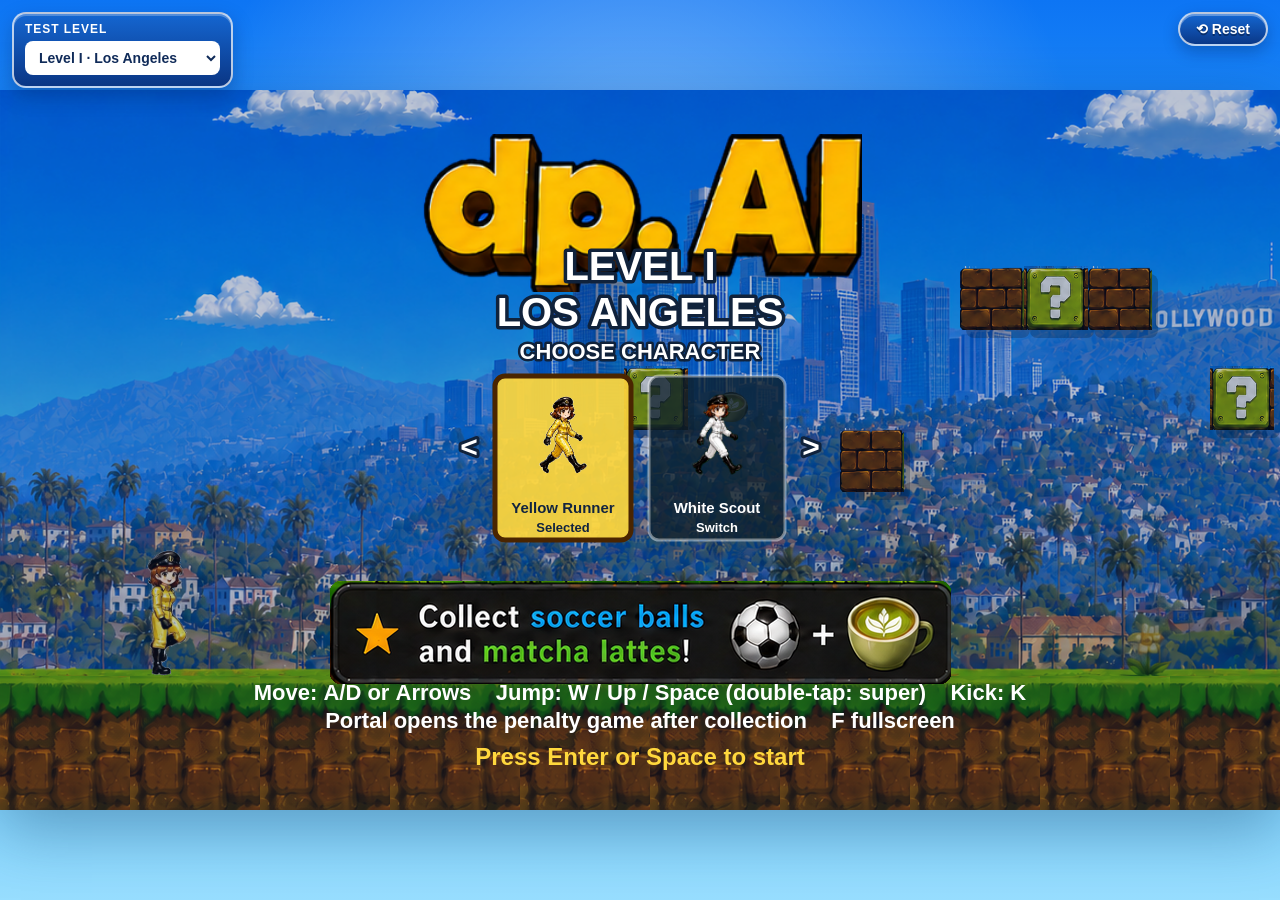
<file: index.html>
<!doctype html>
<html lang="en">
  <head>
    <meta charset="utf-8" />
    <meta name="viewport" content="width=device-width, initial-scale=1, minimum-scale=1, maximum-scale=1, viewport-fit=cover, user-scalable=no" />
    <title>dp.AI City Run</title>
    <link rel="icon" href="data:," />
    <link rel="stylesheet" href="styles.css?v=sf-road-no-yellow-markings-2026-07-20-28" />
  </head>
  <body>
    <main class="game-shell" aria-label="dp.AI City Run game">
      <canvas
        id="game"
        width="1280"
        height="720"
        aria-label="Side-scrolling platform game canvas"
      ></canvas>
      <label class="test-level-selector" data-test-level-selector hidden>
        <span>Test level</span>
        <select data-test-level-select aria-label="Select a level for testing">
          <option value="1">Level I · Los Angeles</option>
          <option value="2">Level II · San Francisco</option>
        </select>
      </label>
      <button class="reset-btn" type="button" data-control="reset" aria-label="Reset game">⟲ Reset</button>
      <div class="mobile-controls" aria-label="Touch controls">
        <div class="virtual-joystick" data-joystick role="group" aria-label="Movement joystick">
          <div class="virtual-joystick__base">
            <div class="virtual-joystick__knob"></div>
          </div>
        </div>
        <div class="mobile-actions" aria-label="Actions">
          <button class="touch-btn touch-btn--start" type="button" data-control="start" aria-label="Start or confirm">Start</button>
          <button class="touch-btn touch-btn--kick" type="button" data-control="kick" aria-label="Kick">Kick</button>
          <button class="touch-btn touch-btn--jump" type="button" data-control="jump" aria-label="Jump">Jump</button>
        </div>
      </div>
    </main>
    <script src="script.js?v=sf-road-no-yellow-markings-2026-07-20-28"></script>
  </body>
</html>
</file>
<file: styles.css>
:root {
  color-scheme: light;
  font-family: Inter, ui-sans-serif, system-ui, -apple-system, BlinkMacSystemFont, "Segoe UI", sans-serif;
  background: #59b9ff;
}

* {
  box-sizing: border-box;
}

html,
body {
  width: 100%;
  height: 100%;
  margin: 0;
  overflow: hidden;
  overscroll-behavior: none;
  touch-action: none;
}

body {
  display: grid;
  place-items: center;
  min-height: 100vh;
  min-height: 100dvh;
  background:
    radial-gradient(circle at 50% 24%, rgba(255, 255, 255, 0.42), transparent 28rem),
    linear-gradient(180deg, #0d75f4 0%, #48baff 56%, #98deff 100%);
}

.game-shell {
  position: relative;
  display: flex;
  flex-direction: column;
  align-items: center;
  justify-content: center;
  place-items: center;
  width: 100vw;
  height: 100vh;
  height: 100dvh;
  padding: 0;
  overflow: hidden;
}

.reset-btn {
  appearance: none;
  position: absolute;
  top: max(12px, env(safe-area-inset-top, 0px));
  right: max(12px, env(safe-area-inset-right, 0px));
  z-index: 3;
  border: 2px solid rgba(255, 255, 255, 0.72);
  border-radius: 999px;
  padding: 8px 16px;
  background: linear-gradient(180deg, rgba(21, 101, 206, 0.9), rgba(10, 50, 126, 0.92));
  color: #ffffff;
  font: 900 14px/1 Arial Black, Arial, sans-serif;
  text-shadow: 0 2px 0 rgba(0, 0, 0, 0.35);
  box-shadow: 0 6px 16px rgba(0, 23, 69, 0.28), inset 0 2px 0 rgba(255, 255, 255, 0.32);
  cursor: pointer;
  touch-action: none;
  user-select: none;
  -webkit-user-select: none;
}

.reset-btn:active,
.reset-btn.is-pressed {
  transform: translateY(2px);
  filter: brightness(1.12);
  box-shadow: 0 3px 8px rgba(0, 23, 69, 0.24), inset 0 2px 8px rgba(0, 0, 0, 0.22);
}

.test-level-selector {
  position: absolute;
  top: max(12px, env(safe-area-inset-top, 0px));
  left: max(12px, env(safe-area-inset-left, 0px));
  z-index: 5;
  display: grid;
  gap: 5px;
  min-width: 218px;
  border: 2px solid rgba(255, 255, 255, 0.72);
  border-radius: 14px;
  padding: 9px 11px 11px;
  background: linear-gradient(180deg, rgba(21, 101, 206, 0.94), rgba(10, 50, 126, 0.94));
  color: #ffffff;
  box-shadow: 0 8px 20px rgba(0, 23, 69, 0.28), inset 0 2px 0 rgba(255, 255, 255, 0.26);
  font: 900 12px/1.1 Arial Black, Arial, sans-serif;
  letter-spacing: 0.08em;
  text-transform: uppercase;
}

.test-level-selector[hidden] {
  display: none;
}

.test-level-selector select {
  width: 100%;
  border: 1px solid rgba(255, 255, 255, 0.72);
  border-radius: 8px;
  padding: 7px 9px;
  background: #ffffff;
  color: #102b59;
  font: 800 14px/1.2 Arial, sans-serif;
  cursor: pointer;
  touch-action: manipulation;
}

:fullscreen .reset-btn {
  top: max(12px, env(safe-area-inset-top, 0px));
  right: max(12px, env(safe-area-inset-right, 0px));
}

canvas {
  display: block;
  width: min(100vw, calc(100vh * 16 / 9));
  height: min(100vh, calc(100vw * 9 / 16));
  max-width: 1280px;
  max-height: 720px;
  border: 0;
  background: #57c4ff;
  box-shadow: 0 20px 60px rgba(14, 55, 92, 0.36);
  outline: none;
}

.mobile-controls {
  display: none;
}

@media (hover: none) and (pointer: coarse) and (max-width: 1024px) {
  body {
    place-items: stretch;
  }

  .game-shell {
    position: relative;
    justify-content: stretch;
    align-items: stretch;
    gap: 0;
    padding: 0;
  }

  canvas {
    position: absolute;
    inset: 0;
    width: 100vw;
    width: 100dvw;
    height: 100vh;
    height: 100dvh;
    min-width: 100%;
    min-height: 100%;
    max-width: none;
    max-height: none;
    object-fit: cover;
    object-position: center bottom;
    border-radius: 0;
    box-shadow: none;
  }

  .mobile-controls {
    display: block;
    position: absolute;
    inset: 0;
    z-index: 4;
    pointer-events: none;
    user-select: none;
    -webkit-user-select: none;
    -webkit-touch-callout: none;
  }

  .test-level-selector {
    min-width: min(206px, calc(100vw - 112px));
    padding: 7px 9px 9px;
  }

  .test-level-selector select {
    padding: 6px 7px;
    font-size: 13px;
  }

  .virtual-joystick {
    position: absolute;
    left: max(16px, env(safe-area-inset-left, 0px));
    bottom: max(16px, calc(env(safe-area-inset-bottom, 0px) + 10px));
    width: clamp(108px, 28vw, 126px);
    aspect-ratio: 1;
    pointer-events: auto;
    touch-action: none;
  }

  .virtual-joystick__base {
    position: absolute;
    inset: 0;
    border: 2px solid rgba(255, 255, 255, 0.34);
    border-radius: 50%;
    background: rgba(7, 31, 66, 0.23);
    box-shadow: inset 0 0 24px rgba(255, 255, 255, 0.08), 0 8px 20px rgba(0, 17, 46, 0.16);
    backdrop-filter: blur(5px);
    -webkit-backdrop-filter: blur(5px);
  }

  .virtual-joystick__base::before,
  .virtual-joystick__base::after {
    content: "";
    position: absolute;
    inset: 20%;
    border-radius: 50%;
    border: 1px solid rgba(255, 255, 255, 0.14);
  }

  .virtual-joystick__base::after {
    inset: 43%;
    background: rgba(255, 255, 255, 0.14);
    border: 0;
  }

  .virtual-joystick__knob {
    --stick-x: 0px;
    --stick-y: 0px;
    position: absolute;
    left: 50%;
    top: 50%;
    width: 44%;
    aspect-ratio: 1;
    border: 2px solid rgba(255, 255, 255, 0.68);
    border-radius: 50%;
    background: rgba(42, 116, 210, 0.58);
    box-shadow: inset 0 2px 8px rgba(255, 255, 255, 0.22), 0 5px 13px rgba(0, 19, 58, 0.28);
    transform: translate(calc(-50% + var(--stick-x)), calc(-50% + var(--stick-y)));
    transition: transform 80ms ease-out, background 120ms ease;
    pointer-events: none;
  }

  .virtual-joystick.is-active .virtual-joystick__knob {
    background: rgba(60, 143, 241, 0.76);
    transition: none;
  }

  .mobile-actions {
    position: absolute;
    right: max(14px, env(safe-area-inset-right, 0px));
    bottom: max(18px, calc(env(safe-area-inset-bottom, 0px) + 12px));
    display: flex;
    align-items: flex-end;
    gap: 9px;
    pointer-events: auto;
  }

  .touch-btn {
    appearance: none;
    display: grid;
    place-items: center;
    flex: none;
    border: 2px solid rgba(255, 255, 255, 0.58);
    border-radius: 50%;
    color: #ffffff;
    background: rgba(15, 68, 145, 0.56);
    box-shadow: 0 7px 18px rgba(0, 23, 69, 0.24), inset 0 2px 6px rgba(255, 255, 255, 0.2);
    backdrop-filter: blur(5px);
    -webkit-backdrop-filter: blur(5px);
    font: 900 13px/1 Arial Black, Arial, sans-serif;
    text-shadow: 0 2px 0 rgba(0, 0, 0, 0.35);
    touch-action: none;
  }

  .touch-btn--start {
    width: 54px;
    height: 54px;
    opacity: 0.84;
  }

  .touch-btn--kick {
    width: 64px;
    height: 64px;
  }

  .touch-btn--jump {
    width: 76px;
    height: 76px;
    border-color: rgba(255, 244, 196, 0.76);
    background: rgba(231, 112, 28, 0.7);
    font-size: 15px;
  }

  .touch-btn:active,
  .touch-btn.is-pressed {
    transform: scale(0.94);
    filter: brightness(1.16);
    box-shadow: 0 5px 12px rgba(0, 23, 69, 0.24), inset 0 2px 8px rgba(0, 0, 0, 0.22);
  }
}

:fullscreen canvas {
  width: 100vw;
  width: 100dvw;
  height: 100vh;
  height: 100dvh;
  max-width: none;
  max-height: none;
  object-fit: cover;
  object-position: 34% bottom;
  box-shadow: none;
}

@media (hover: none) and (pointer: coarse) and (max-width: 1024px) and (orientation: landscape) {
  .virtual-joystick {
    left: max(20px, calc(env(safe-area-inset-left, 0px) + 10px));
    bottom: max(12px, env(safe-area-inset-bottom, 0px));
    width: clamp(92px, 24vh, 110px);
  }

  .mobile-actions {
    right: max(20px, calc(env(safe-area-inset-right, 0px) + 10px));
    bottom: max(12px, env(safe-area-inset-bottom, 0px));
    gap: 8px;
  }

  .touch-btn--start {
    width: 48px;
    height: 48px;
    font-size: 11px;
  }

  .touch-btn--kick {
    width: 58px;
    height: 58px;
    font-size: 12px;
  }

  .touch-btn--jump {
    width: 68px;
    height: 68px;
    font-size: 13px;
  }

  :fullscreen canvas {
    object-position: center bottom;
  }
}

@media (hover: none) and (pointer: coarse) and (max-width: 390px) and (orientation: portrait) {
  .virtual-joystick {
    left: 12px;
    bottom: max(12px, env(safe-area-inset-bottom, 0px));
    width: 100px;
  }

  .mobile-actions {
    right: 10px;
    bottom: max(14px, env(safe-area-inset-bottom, 0px));
    gap: 6px;
  }

  .touch-btn--start {
    width: 48px;
    height: 48px;
    font-size: 11px;
  }

  .touch-btn--kick {
    width: 58px;
    height: 58px;
    font-size: 12px;
  }

  .touch-btn--jump {
    width: 68px;
    height: 68px;
    font-size: 13px;
  }
}
</file>
